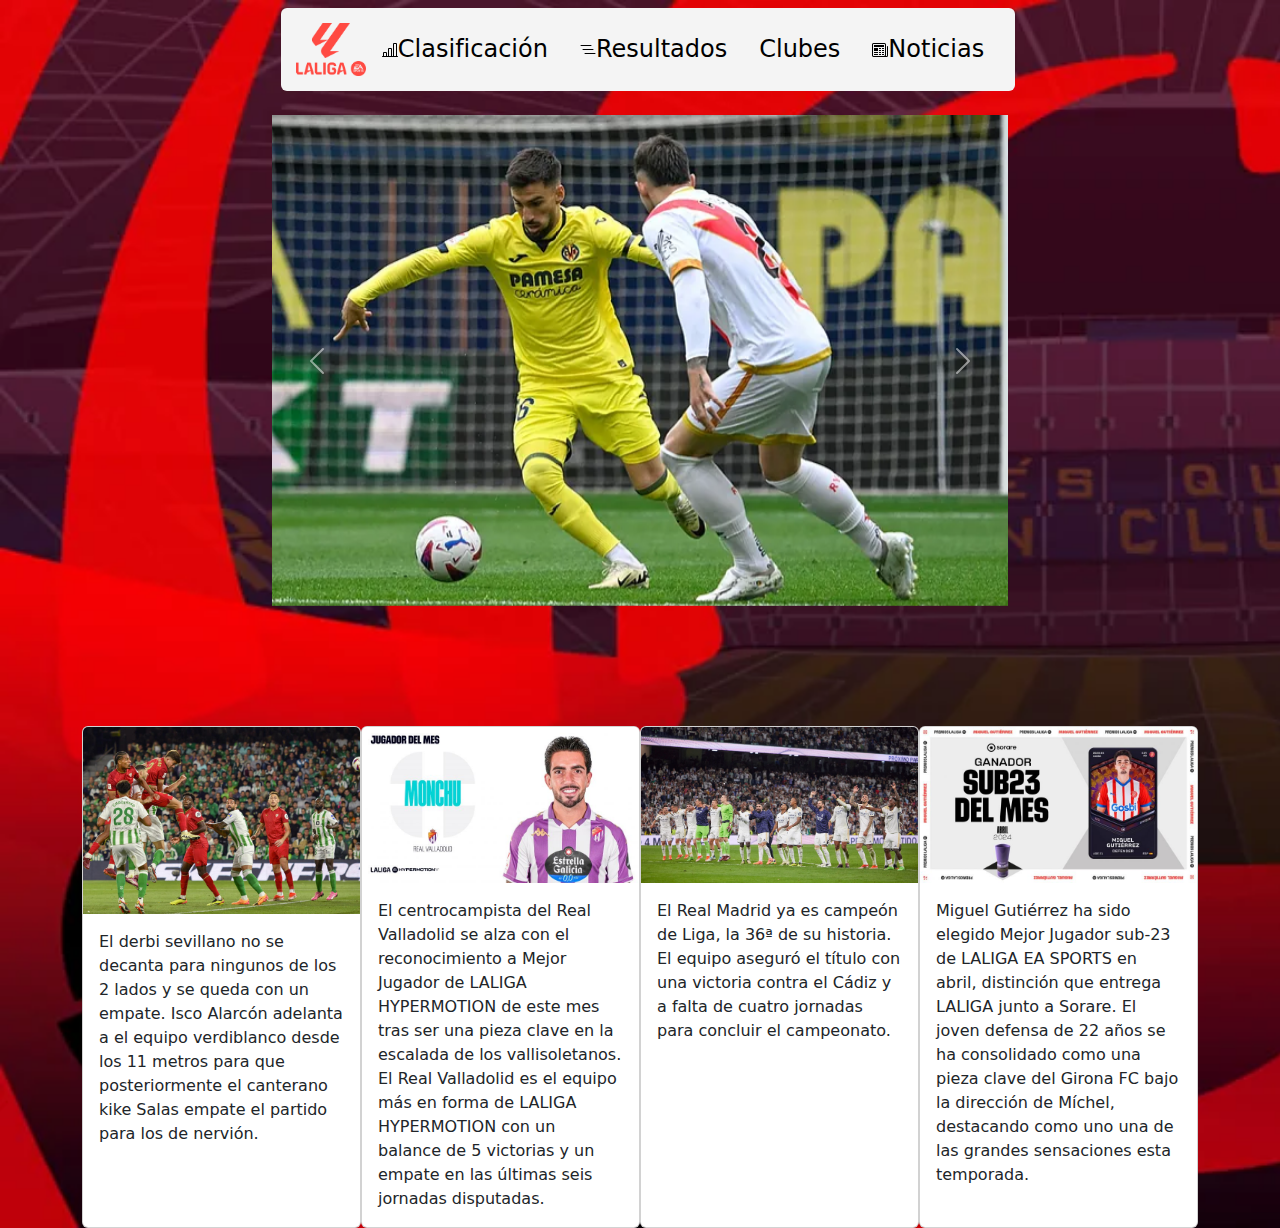
<file: index.html>
<!DOCTYPE html>
<html lang="es">

<head>
  <meta charset="UTF-8">
  <meta name="viewport" content="width=device-width, initial-scale=1.0">
  <link rel="stylesheet" href="css/bootstrap.css">
  <link rel="stylesheet" href="ccs-personal/estilo.css">
  <link rel="icon" href="icono.jpg" type="image/png" sizes="16x16">
  <title>LA LIGA</title>
</head>

<body>
  <div class="container">
    <!-- el menú -->
    <nav id="navbar-example2" class="navbar px-3 mb-3 sticky-top justify-content-center">
      <a class="navbar-brand" href="#"></a>
      <ul class="nav nav-pills">
        <li class="nav-item">
          <img src="imagenes/LaLiga_Logo.png" alt="" width="70px">
        </li>
        <li class="nav-item">
          <a class="nav-link fs-4" href="Clasificacion.html"><svg xmlns="http://www.w3.org/2000/svg" width="16"
              height="16" fill="currentColor" class="bi bi-bar-chart-line" viewBox="0 0 16 16">
              <path
                d="M11 2a1 1 0 0 1 1-1h2a1 1 0 0 1 1 1v12h.5a.5.5 0 0 1 0 1H.5a.5.5 0 0 1 0-1H1v-3a1 1 0 0 1 1-1h2a1 1 0 0 1 1 1v3h1V7a1 1 0 0 1 1-1h2a1 1 0 0 1 1 1v7h1zm1 12h2V2h-2zm-3 0V7H7v7zm-5 0v-3H2v3z" />
            </svg>Clasificación</a>
        </li>
        <li class="nav-item">
          <a class="nav-link fs-4" href="resultados.html">
            <svg xmlns="http://www.w3.org/2000/svg" width="16" height="16" fill="currentColor" class="bi bi-list-nested"
              viewBox="0 0 16 16">
              <path fill-rule="evenodd"
                d="M4.5 11.5A.5.5 0 0 1 5 11h10a.5.5 0 0 1 0 1H5a.5.5 0 0 1-.5-.5m-2-4A.5.5 0 0 1 3 7h10a.5.5 0 0 1 0 1H3a.5.5 0 0 1-.5-.5m-2-4A.5.5 0 0 1 1 3h10a.5.5 0 0 1 0 1H1a.5.5 0 0 1-.5-.5" />
            </svg>Resultados</a>
        </li>
        

        <li class="nav-item">
          <a class="nav-link fs-4" href="clubes.html">Clubes</a>
        </li>

        <li class="nav-item">
          <a class="nav-link fs-4" href="https://www.laliga.com/es-GB/noticias">
            <svg xmlns="http://www.w3.org/2000/svg" width="16" height="16" fill="currentColor" class="bi bi-newspaper"
              viewBox="0 0 16 16">
              <path
                d="M0 2.5A1.5 1.5 0 0 1 1.5 1h11A1.5 1.5 0 0 1 14 2.5v10.528c0 .3-.05.654-.238.972h.738a.5.5 0 0 0 .5-.5v-9a.5.5 0 0 1 1 0v9a1.5 1.5 0 0 1-1.5 1.5H1.497A1.497 1.497 0 0 1 0 13.5zM12 14c.37 0 .654-.211.853-.441.092-.106.147-.279.147-.531V2.5a.5.5 0 0 0-.5-.5h-11a.5.5 0 0 0-.5.5v11c0 .278.223.5.497.5z" />
              <path
                d="M2 3h10v2H2zm0 3h4v3H2zm0 4h4v1H2zm0 2h4v1H2zm5-6h2v1H7zm3 0h2v1h-2zM7 8h2v1H7zm3 0h2v1h-2zm-3 2h2v1H7zm3 0h2v1h-2zm-3 2h2v1H7zm3 0h2v1h-2z" />
            </svg>Noticias</a>
        </li>
      </ul>
    </nav>


    <!-- el carrusel -->

    <div class="row justify-content-center">
      <div id="carouselExampleRide" class="carousel slide col-8" data-bs-ride="true">
        <div class="carousel-inner">
          <div class="carousel-item active">
            <img src="fotos carrusel/fotocarrusel2.jpg" class="d-block w-100" alt="...">
          </div>
          <div class="carousel-item">
            <img src="fotos carrusel/1fotocarrusel.jpg" class="d-block w-100" alt="...">
          </div>
          <div class="carousel-item">
            <img src="fotos carrusel/fotocarrusel3.jpg" class="d-block w-100" alt="...">
          </div>
          <div class="carousel-item">
            <img src="fotos carrusel/fotocarrusel4.jpg" class="d-block w-100" alt="...">
          </div>
        </div>
        <button class="carousel-control-prev" type="button" data-bs-target="#carouselExampleRide" data-bs-slide="prev">
          <span class="carousel-control-prev-icon" aria-hidden="true"></span>
          <span class="visually-hidden">Previous</span>
        </button>
        <button class="carousel-control-next" type="button" data-bs-target="#carouselExampleRide" data-bs-slide="next">
          <span class="carousel-control-next-icon" aria-hidden="true"></span>
          <span class="visually-hidden">Next</span>
        </button>
      </div>
    </div>
    <br>
    <br>
    <br>

     <!-- noticias recientes -->
    <div class="tarjetas d-flex justify-content-around mt-5">
      <div class="card" style="width: 18rem;">
        <img src="imagenes/derbitazo.jpg" class="card-img-top" alt="...">
        <div class="card-body">
          <p class="card-text">El derbi sevillano no se decanta para ningunos de los 2 lados y se queda con un empate.
            Isco Alarcón adelanta a el equipo verdiblanco desde los 11 metros para que posteriormente el canterano kike
            Salas empate el partido para los de nervión.</p>
        </div>
      </div>
      <div class="card" style="width: 18rem;">
        <img src="imagenes/monchu.jpg" class="card-img-top" alt="...">
        <div class="card-body">
          <p class="card-text">El centrocampista del Real Valladolid se alza con el reconocimiento a Mejor Jugador de
            LALIGA HYPERMOTION de este mes tras ser una pieza clave en la escalada de los vallisoletanos.
            El Real Valladolid es el equipo más en forma de LALIGA HYPERMOTION con un balance de 5 victorias y un empate
            en las últimas seis jornadas disputadas.</p>
        </div>
      </div>
      <div class="card" style="width: 18rem;">
        <img src="imagenes/madriicamepon.jpg" class="card-img-top" alt="...">
        <div class="card-body">
          <p class="card-text">El Real Madrid ya es campeón de Liga, la 36ª de su historia. El equipo aseguró el título
            con una victoria contra el Cádiz y a falta de cuatro jornadas para concluir el campeonato.</p>
        </div>
      </div>
      <div class="card" style="width: 18rem;">
        <img src="imagenes/gironanoticiajpeg.jpeg" class="card-img-top" alt="...">
        <div class="card-body">
          <p class="card-text">Miguel Gutiérrez ha sido elegido Mejor Jugador sub-23 de LALIGA EA SPORTS en abril,
            distinción que entrega LALIGA junto a Sorare. El joven defensa de 22 años se ha consolidado como una pieza
            clave del Girona FC bajo la dirección de Míchel, destacando como uno una de las grandes sensaciones esta
            temporada.</p>
        </div>
      </div>
    </div>
  </div>

</body>
<script src="js/bootstrap.bundle.js"></script>

</html>
</file>
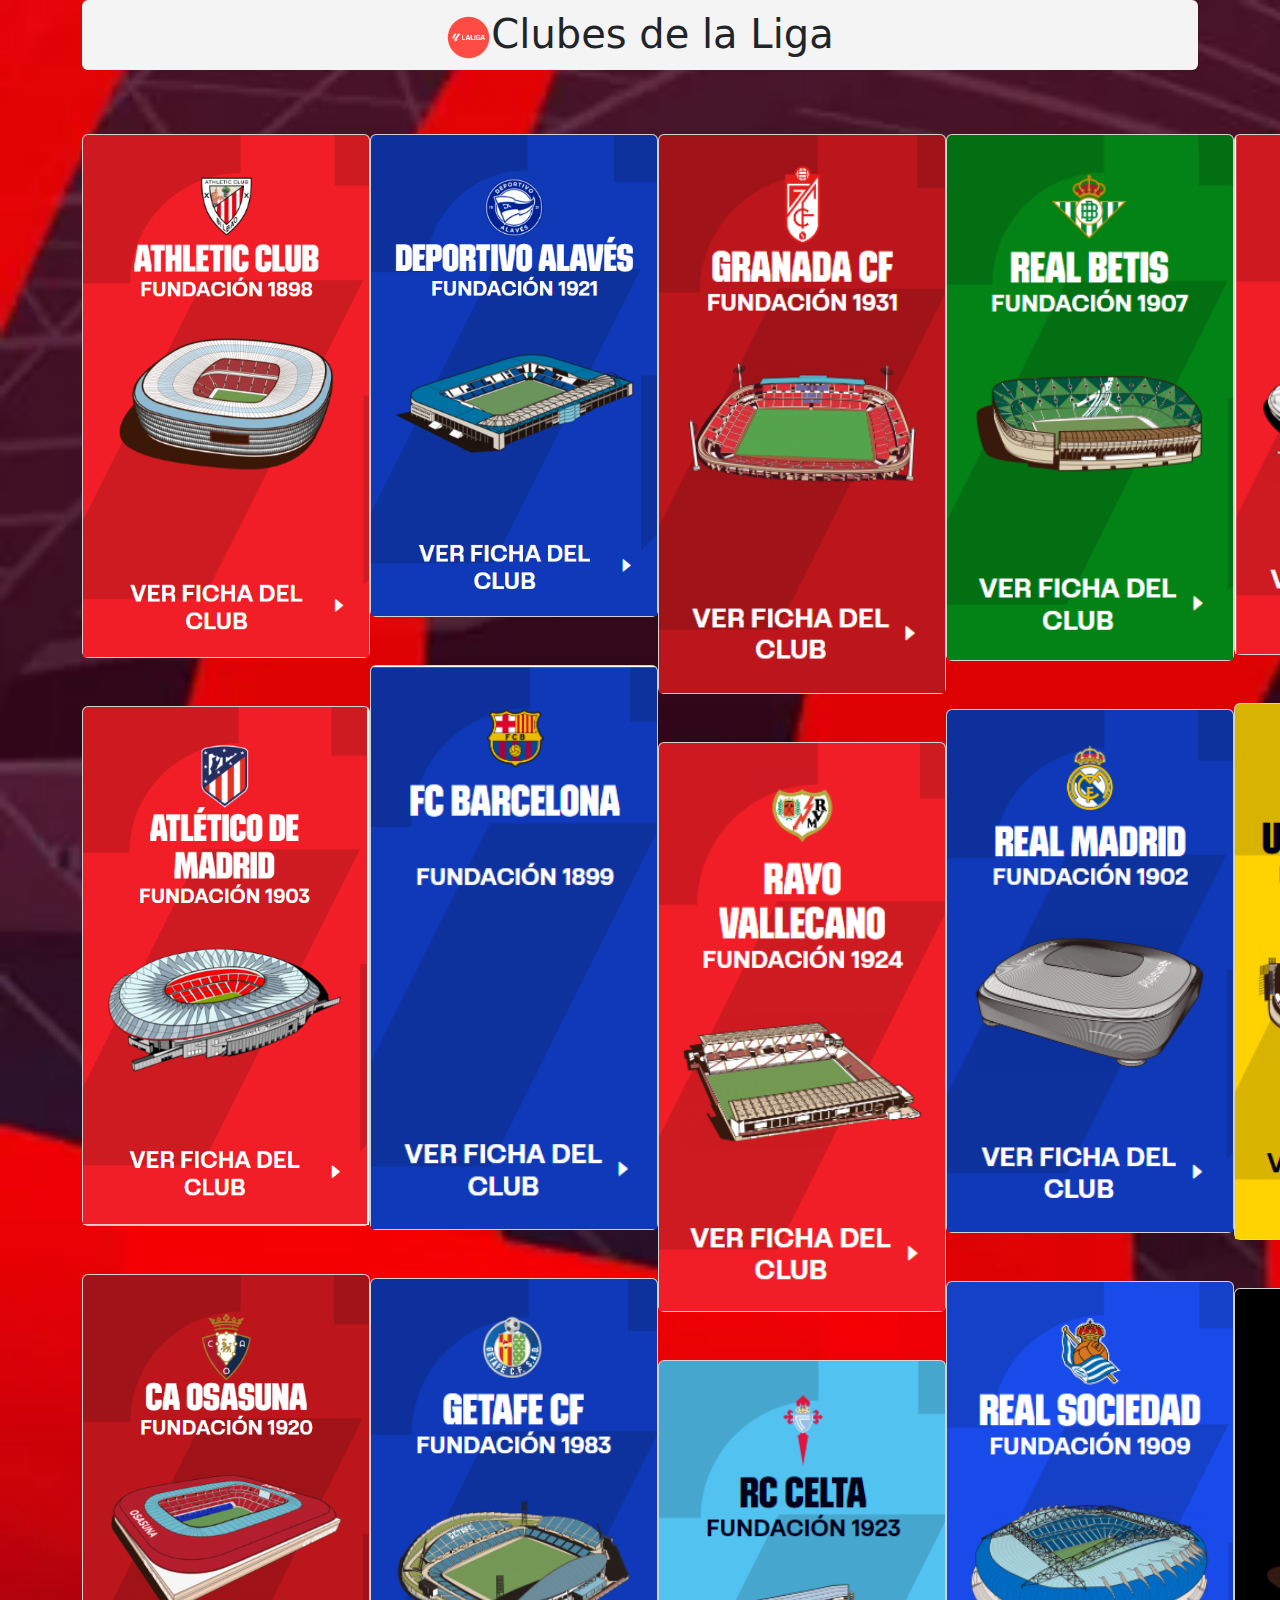
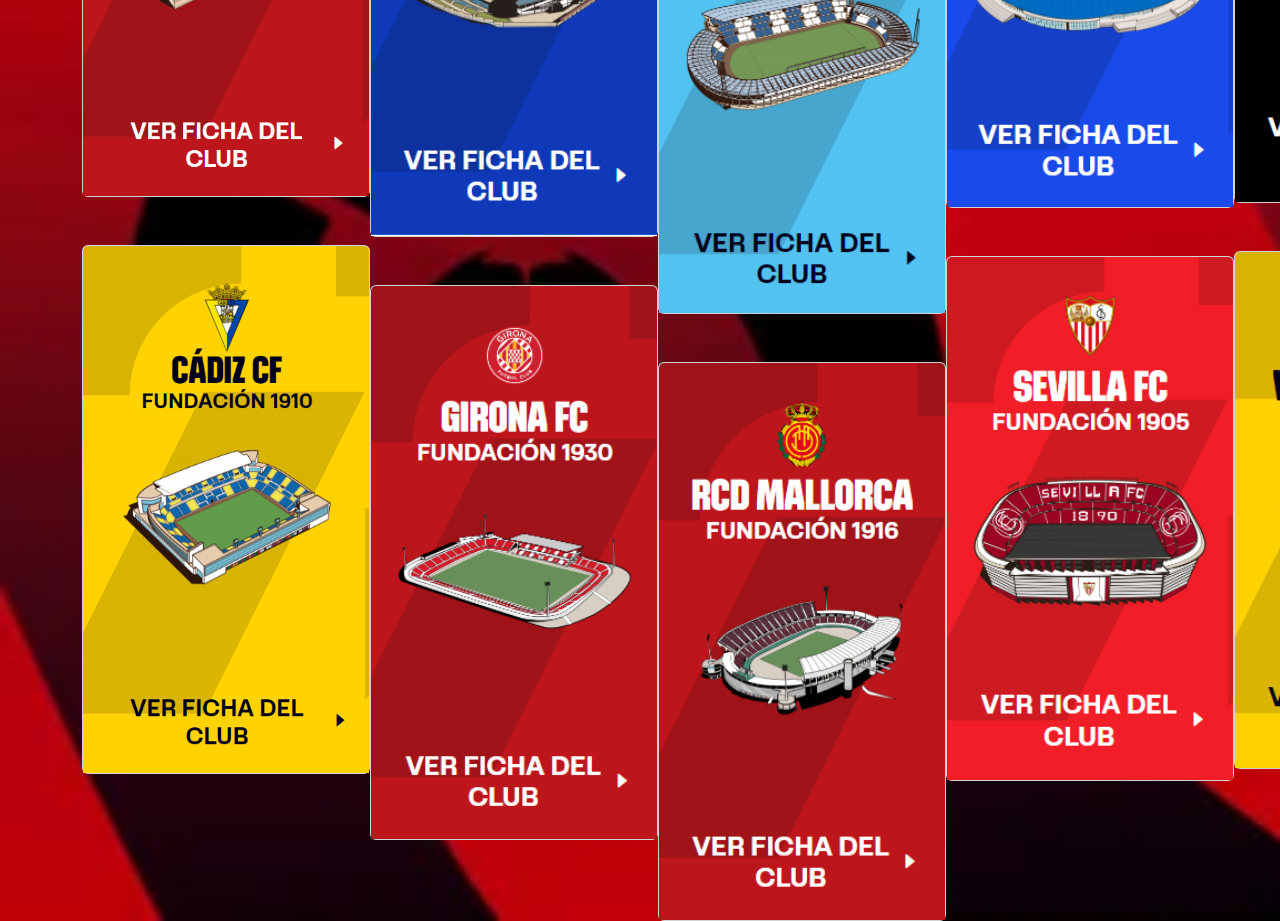
<file: clubes.html>
<!DOCTYPE html>
<html lang="es">

<head>
    <meta charset="UTF-8">
    <meta name="viewport" content="width=device-width, initial-scale=1.0">
    <link rel="stylesheet" href="css/bootstrap.css">
    <link rel="stylesheet" href="ccs-personal/estilo.css">
    <link rel="icon" href="icono.jpg" type="image/png" sizes="16x16">
    <title>LA LIGA</title>
</head>

<body>
    <div class="container">
        <h1 class="text-center mb-3 resultclubes"><a href="index.html"><img src="imagenes/La-liga-new-logo-circle-red.png" alt="" width="45px"></a>Clubes de la Liga</h1>
        <div class="clubes  d-flex align-items-start">
            <div class="1grupo">
                <div class="tarjetas d-flex justify-content-around mt-5">
                    <div class="card" style="width: 18rem;">
                        <img src="imagenes/bilbao.jpg.png" class="card-img-top" alt="...">
                    </div>
                </div>
                <div class="tarjetas d-flex justify-content-around mt-5">
                    <div class="card" style="width: 18rem;">
                        <img src="imagenes/clubatleticomadri.png" class="card-img-top" alt="...">
                    </div>
                </div>
                <div class="tarjetas d-flex justify-content-around mt-5">
                    <div class="card" style="width: 18rem;">
                        <img src="imagenes/clubosasuna.png" class="card-img-top" alt="...">
                    </div>
                </div>
                <div class="tarjetas d-flex justify-content-around mt-5">
                    <div class="card" style="width: 18rem;">
                        <img src="imagenes/clubcadiz.png" class="card-img-top" alt="...">
                    </div>
                </div>
            </div>

            <div class="2grupo">
                <div class="tarjetas d-flex justify-content-around mt-5">
                    <div class="card" style="width: 18rem;">
                        <img src="imagenes/alavesclub.png" class="card-img-top" alt="...">
                    </div>
                </div>
                <div class="tarjetas d-flex justify-content-around mt-5">
                    <div class="card" style="width: 18rem;">
                        <img src="imagenes/barcaclub.png" class="card-img-top" alt="...">
                    </div>
                </div>
                <div class="tarjetas d-flex justify-content-around mt-5">
                    <div class="card" style="width: 18rem;">
                        <img src="imagenes/getafeclub.png" class="card-img-top" alt="...">
                    </div>
                </div>
                <div class="tarjetas d-flex justify-content-around mt-5">
                    <div class="card" style="width: 18rem;">
                        <img src="imagenes/gironaclub.png" class="card-img-top" alt="...">
                    </div>
                </div>
            </div>



            <div class="3grupo">
                <div class="tarjetas d-flex justify-content-around mt-5">
                    <div class="card" style="width: 18rem;">
                        <img src="imagenes/granadaclub.png" class="card-img-top" alt="...">
                    </div>
                </div>
                <div class="tarjetas d-flex justify-content-around mt-5">
                    <div class="card" style="width: 18rem;">
                        <img src="imagenes/rayoclub.png" class="card-img-top" alt="...">
                    </div>
                </div>
                <div class="tarjetas d-flex justify-content-around mt-5">
                    <div class="card" style="width: 18rem;">
                        <img src="imagenes/clubcelta.png" class="card-img-top" alt="...">
                    </div>
                </div>
                <div class="tarjetas d-flex justify-content-around mt-5">
                    <div class="card" style="width: 18rem;">
                        <img src="imagenes/clubmallorca.png" class="card-img-top" alt="...">
                    </div>
                </div>
            </div>


            <div class="4grupo">
                <div class="tarjetas d-flex justify-content-around mt-5">
                    <div class="card" style="width: 18rem;">
                        <img src="imagenes/clubbetis.png" class="card-img-top" alt="...">
                    </div>
                </div>
                <div class="tarjetas d-flex justify-content-around mt-5">
                    <div class="card" style="width: 18rem;">
                        <img src="imagenes/madriclub.png" class="card-img-top" alt="...">
                    </div>
                </div>
                <div class="tarjetas d-flex justify-content-around mt-5">
                    <div class="card" style="width: 18rem;">
                        <img src="imagenes/clubreal.png" class="card-img-top" alt="...">
                    </div>
                </div>
                <div class="tarjetas d-flex justify-content-around mt-5">
                    <div class="card" style="width: 18rem;">
                        <img src="imagenes/sevillaclub.png" class="card-img-top" alt="...">
                    </div>
                </div>
            </div>


            <div class="5grupo">
                <div class="tarjetas d-flex justify-content-around mt-5">
                    <div class="card" style="width: 18rem;">
                        <img src="imagenes/almeriaclub.png" class="card-img-top" alt="...">
                    </div>
                </div>
                <div class="tarjetas d-flex justify-content-around mt-5">
                    <div class="card" style="width: 18rem;">
                        <img src="imagenes/laspalmasclub.png" class="card-img-top" alt="...">
                    </div>
                </div>
                <div class="tarjetas d-flex justify-content-around mt-5">
                    <div class="card" style="width: 18rem;">
                        <img src="imagenes/valenciaclub.png" class="card-img-top" alt="...">
                    </div>
                </div>
                <div class="tarjetas d-flex justify-content-around mt-5">
                    <div class="card" style="width: 18rem;">
                        <img src="imagenes/villarealclub.png" class="card-img-top" alt="...">
                    </div>
                </div>
            </div>
        </div>
    </div>
</body>
<script src="js/bootstrap.bundle.js"></script>

</html>
</file>
<file: ccs-personal/estilo.css>
.nav {
    --bs-nav-link-color: black;
    --bs-nav-link-hover-color: grey;
    --bs-nav-link-disabled-color: var(--bs-secondary-color);
    background-color: #F4F4F4;
    padding: 15px;
    border-radius: 6px;
}

body{
    background-image:url("fondo2.jpg");
    background-repeat: no-repeat;
    background-size: cover;
}

.resultclubes{
    background-color: #F4F4F4;
    padding: 10px;
    border-radius: 6px;  
}
</file>
